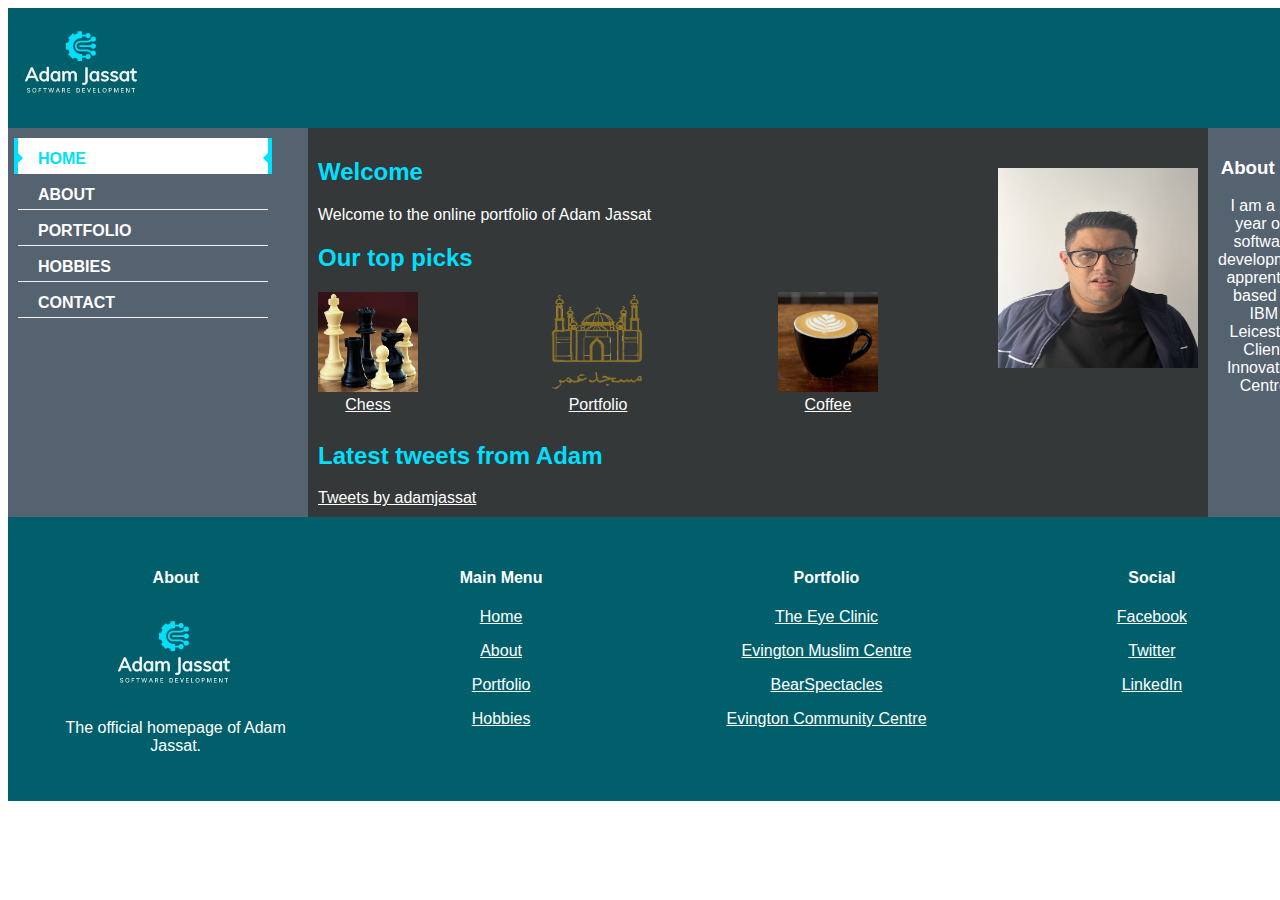
<file: index.html>
<!DOCTYPE html>
<html>

<head>
    <link rel="stylesheet" href="style.css">
</head>

<body>

    <!--<h2>CSS Template using Grid</h2>
<p>In this example, we have created a header, three unequal columns and a footer. On smaller screens, the columns will stack on top of each other.</p>
<p>Resize the browser window to see the responsive effect.</p>
<p><strong>Note:</strong> The Grid Layout Module is not supported in Internet Explorer or Edge 15 eand earlier versions.</p>
-->
    <div class="grid-container">
        <div class="header">
            
           
            <div class="logo">
                
                <img src="logo2.png" alt="Logo" />
                
                
            </div>
           
        </div>

        <div class="left" style="background-color:#556270;">
            <nav>
                <ul class="mcd-menu">
                    <li>
                        <a href="index.html" class="active">
                            <i class="fa fa-home"></i>
                            <strong>Home</strong>

                        </a>
                    </li>
                    <li>
                        <a href="about.html">
                            <i class="fa fa-edit"></i>
                            <strong>About</strong>

                        </a>
                    </li>
                    <li>
                        <a href="portfolio.html">
                            <i class="fa fa-gift"></i>
                            <strong>Portfolio</strong>

                        </a>
                    </li>
                    <li>
                        <a href="hobbies.html">
                            <i class="fa fa-globe"></i>
                            <strong>Hobbies</strong>

                        </a>
                    </li>
                    <li>
                        <a href="contact.html">
                            <i class="fa fa-comments-o"></i>
                            <strong>Contact</strong>

                        </a>

                    </li>

                    <!--<li>
				<a href="">
					<i class="fa fa-envelope-o"></i>
					<strong>Contacts</strong>
					<small>drop a line</small>
				</a>
			</li>-->
                    <!--<li class="float">
				<a class="search">
					<input type="text" value="search ...">
					<button><i class="fa fa-search"></i></button>
				</a>
				<a href="" class="search-mobile">
					<i class="fa fa-search"></i>
				</a>
			</li>-->
                </ul>
            </nav>
        </div>
        <div class="middle" style="background-color:#343838;">
            <img class="profilephoto" src="me_adam.jpg" alt="Image of Adam Jassat" />
            <h2>Welcome</h2>
            <p>Welcome to the online portfolio of Adam Jassat</p>
            <h2>Our top picks</h2>
            <div class="subgrid">
            <div class="grid-items"><a href="hobbies.html"><img src="chess.jpeg" alt="chess" height="100px" width="100px" />Chess</a></div>
            <div class="grid-items"><a href="portfolio.html"><img src="portfolio.png" alt="portfolio" height="100px" width="100px" />Portfolio</a></div>
            <div class="grid-items"><a href="hobbies.html"><img src="coffee.jpeg" alt="coffee" height="100px" width="100px" />Coffee</a></div>
            </div>
            <h2>Latest tweets from Adam</h2>
            <a class="twitter-timeline" data-width="400" data-height="800" href="https://twitter.com/adamjassat?ref_src=twsrc%5Etfw">Tweets by adamjassat</a> <script async src="https://platform.twitter.com/widgets.js" charset="utf-8"></script>
                   


        </div>
        <div class="right" style="background-color:#556270;">
        <h3 style="color:#fff;">About me</h3>
        <p>I am a 29 year old software development apprentice based at IBM Leicester, Client Innovation Centre</p>
</div>
        <div class="footer">
            <div class="footer-grid">

                <section class="footer-1-desc">
                    <h4>About</h4>
                    <img src="logo2.png" />
                      <p>The official homepage of Adam Jassat.</p>
                  </section>
                
                <section class="footer-1">
                  <h4>Main Menu</h4>
                    <p><a href="index.html">Home</a></p>
                    <p><a href="about.html">About</a></p>
                    <p><a href="portfolio.html">Portfolio</a></p>
                    <p><a href="hobbies.html">Hobbies</a></p>
                </section>
        
               <!--<section class="footer-2">
                  <h4>Hobbies</h4>
                  <p><a href="chess.html">Chess</a></p>
                  <p><a href="f1.html">Formula One</a></p>
                  <p><a href="coffee.html">Coffee</a></p>
                  <p><a href="finedining.html">Fine Dining</a></p>
                </section>-->
        
               <section class="footer-3">
                 <h4>Portfolio</h4>
                 <p><a href="http://www.theeyeclinicofnorthampton.co.uk" target="_blank">The Eye Clinic</a></p>
                 <p><a href="http://www.masjid-umar.org" target="_blank">Evington Muslim Centre</a></p>
                 <p><a href="http://www.bearspectacles.co.uk" target="_blank">BearSpectacles</a></p>
                 <p><a href="http://www.evingtoncommunitycentre.co.uk" target="_blank">Evington Community Centre</a></p>
               </section>
        
               <section class="footer-4">
                <h4>Social</h4>
                   <p><a href="https://www.facebook.com/adam.jassat.9" target="_blank">Facebook</a></p>
                   <p><a href="https://twitter.com/adamjassat" target="_blank">Twitter</a></p>
                   <p><a href="https://www.linkedin.com/in/adam-jassat-224b52113/" target="_blank">LinkedIn</a></p>
                </section>
           </div>
        </div>
    </div>

</body>

</html>
</file>
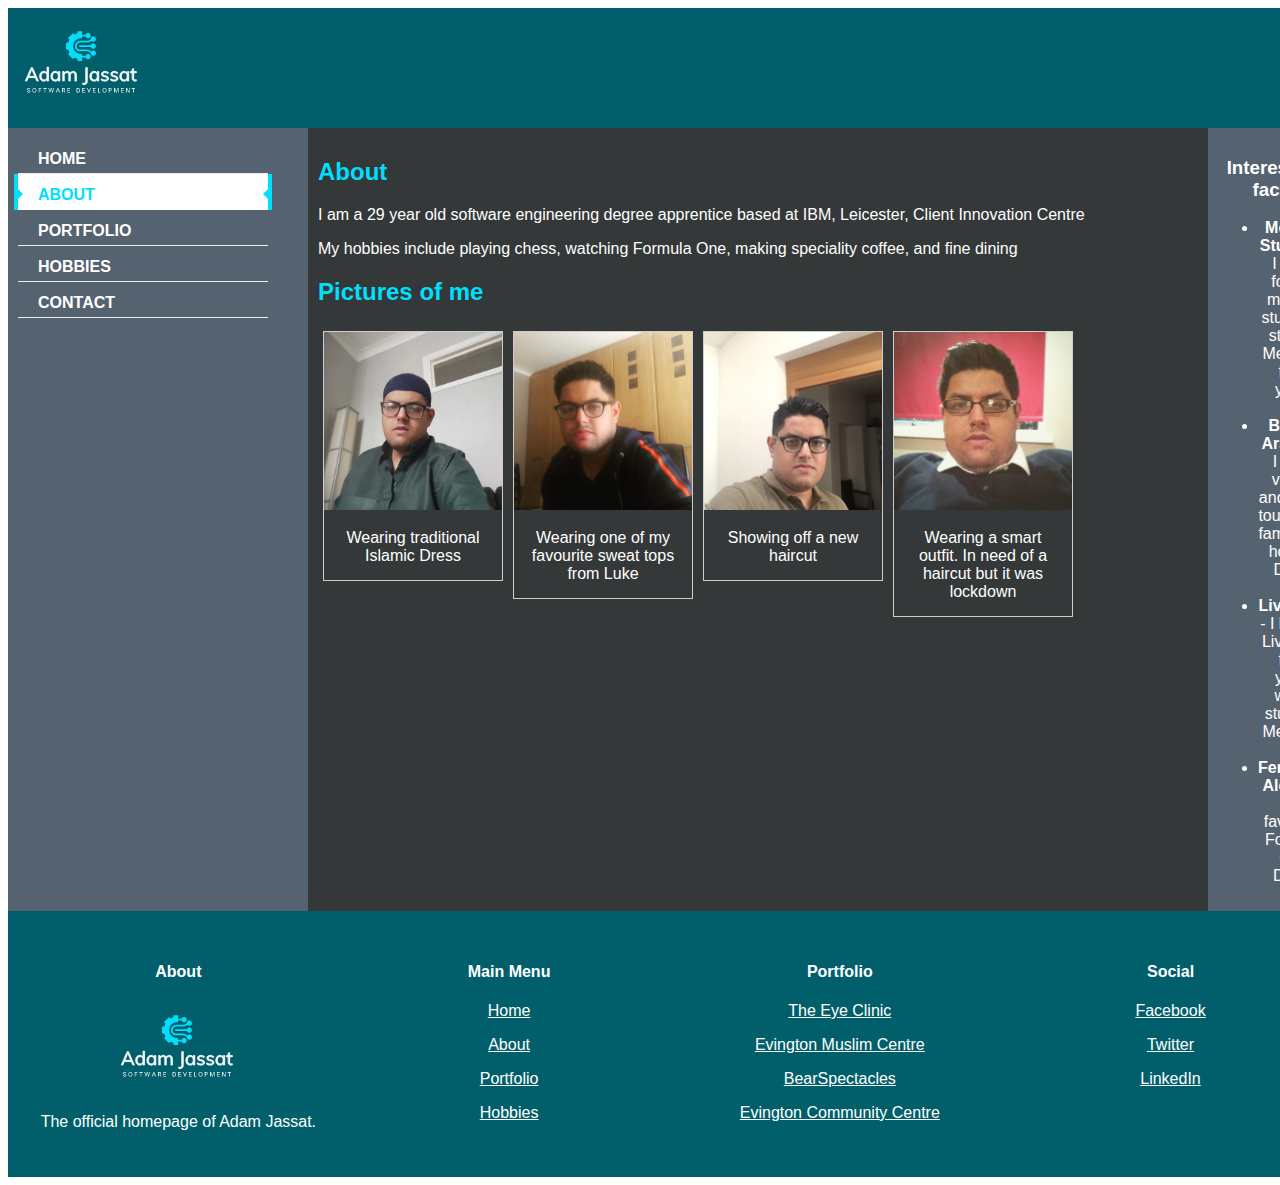
<file: about.html>
<!DOCTYPE html>
<html>

<head>
    <link rel="stylesheet" href="style.css">
</head>

<body>

    <!--<h2>CSS Template using Grid</h2>
<p>In this example, we have created a header, three unequal columns and a footer. On smaller screens, the columns will stack on top of each other.</p>
<p>Resize the browser window to see the responsive effect.</p>
<p><strong>Note:</strong> The Grid Layout Module is not supported in Internet Explorer or Edge 15 eand earlier versions.</p>
-->
    <div class="grid-container">
        <div class="header">

            <div class="logo">
                <img src="logo2.png" alt="Logo" />
            </div>
        </div>

        <div class="left" style="background-color:#556270;">
            <nav>
                <ul class="mcd-menu">
                    <li>
                        <a href="index.html" >
                            <i class="fa fa-home"></i>
                            <strong>Home</strong>

                        </a>
                    </li>
                    <li>
                        <a href="about.html" class="active">
                            <i class="fa fa-edit"></i>
                            <strong>About</strong>

                        </a>
                    </li>
                    <li>
                        <a href="portfolio.html">
                            <i class="fa fa-gift"></i>
                            <strong>Portfolio</strong>

                        </a>
                    </li>
                    <li>
                        <a href="hobbies.html">
                            <i class="fa fa-globe"></i>
                            <strong>Hobbies</strong>

                        </a>
                    </li>
                    <li>
                        <a href="contact.html">
                            <i class="fa fa-comments-o"></i>
                            <strong>Contact</strong>

                        </a>

                    </li>

                    <!--<li>
				<a href="">
					<i class="fa fa-envelope-o"></i>
					<strong>Contacts</strong>
					<small>drop a line</small>
				</a>
			</li>-->
                    <!--<li class="float">
				<a class="search">
					<input type="text" value="search ...">
					<button><i class="fa fa-search"></i></button>
				</a>
				<a href="" class="search-mobile">
					<i class="fa fa-search"></i>
				</a>
			</li>-->
                </ul>
            </nav>
        </div>
        <div class="middle" style="background-color:#343838;">
            
            <h2>About</h2>
            <p>I am a 29 year old software engineering degree apprentice based at IBM, Leicester, Client Innovation Centre</p>
            <p>My hobbies include playing chess, watching Formula One, making speciality coffee, and fine dining</p>
            
            <h2>Pictures of me</h2>
            <div class="gallery">
                <a target="_blank" href="img_5terre.jpg">
                  <img src="me1.jpeg" alt="Cinque Terre" width="600" height="400">
                </a>
                <div class="desc">Wearing traditional Islamic Dress</div>
              </div>
              
              <div class="gallery">
                <a target="_blank" href="img_forest.jpg">
                  <img src="me2.jpeg" alt="Forest" width="600" height="400">
                </a>
                <div class="desc">Wearing one of my favourite sweat tops from Luke</div>
              </div>
              
              <div class="gallery">
                <a target="_blank" href="img_lights.jpg">
                  <img src="me3.jpeg" alt="Northern Lights" width="600" height="400">
                </a>
                <div class="desc">Showing off a new haircut</div>
              </div>
              
              <div class="gallery">
                <a target="_blank" href="img_mountains.jpg">
                  <img src="me4.jpeg" alt="Mountains" width="600" height="400">
                </a>
                <div class="desc">Wearing a smart outfit. In need of a haircut but it was lockdown</div>
              </div>


        </div>
        <div class="right" style="background-color:#556270;">
        <h3>Interesting facts</h3>
        <ul>
            <li><b>Medical Student</b> - I am a former medical student. I studied Medicine for 2 years</li><br />
            <li><b>Burj Al Arab 7*</b> - I have visited and had a tour of the famous 7* hotel in Dubai</li><br />
            <li><b>Liverpool</b> - I lived in Liverpool for 2 years whilst studying Medicine</li><br />
            <li><b>Fernando Alonso</b> - My favourite Formula One Driver</li>
        </ul>
        
</div>
<div class="footer">
    <div class="footer-grid">

        <section class="footer-1-desc">
            <h4>About</h4>
            <img src="logo2.png" />
              <p>The official homepage of Adam Jassat.</p>
          </section>
        
        <section class="footer-1">
          <h4>Main Menu</h4>
            <p><a href="index.html">Home</a></p>
            <p><a href="about.html">About</a></p>
            <p><a href="portfolio.html">Portfolio</a></p>
            <p><a href="hobbies.html">Hobbies</a></p>
        </section>

       <!--<section class="footer-2">
          <h4>Hobbies</h4>
          <p><a href="chess.html">Chess</a></p>
          <p><a href="f1.html">Formula One</a></p>
          <p><a href="coffee.html">Coffee</a></p>
          <p><a href="finedining.html">Fine Dining</a></p>
        </section>-->

       <section class="footer-3">
         <h4>Portfolio</h4>
         <p><a href="http://www.theeyeclinicofnorthampton.co.uk" target="_blank">The Eye Clinic</a></p>
         <p><a href="http://www.masjid-umar.org" target="_blank">Evington Muslim Centre</a></p>
         <p><a href="http://www.bearspectacles.co.uk" target="_blank">BearSpectacles</a></p>
         <p><a href="http://www.evingtoncommunitycentre.co.uk" target="_blank">Evington Community Centre</a></p>
       </section>

       <section class="footer-4">
        <h4>Social</h4>
        <p><a href="https://www.facebook.com/adam.jassat.9" target="_blank">Facebook</a></p>
        <p><a href="https://twitter.com/adamjassat" target="_blank">Twitter</a></p>
        <p><a href="https://www.linkedin.com/in/adam-jassat-224b52113/" target="_blank">LinkedIn</a></p>
        </section>
   </div>
</div>
    </div>

</body>

</html>
</file>
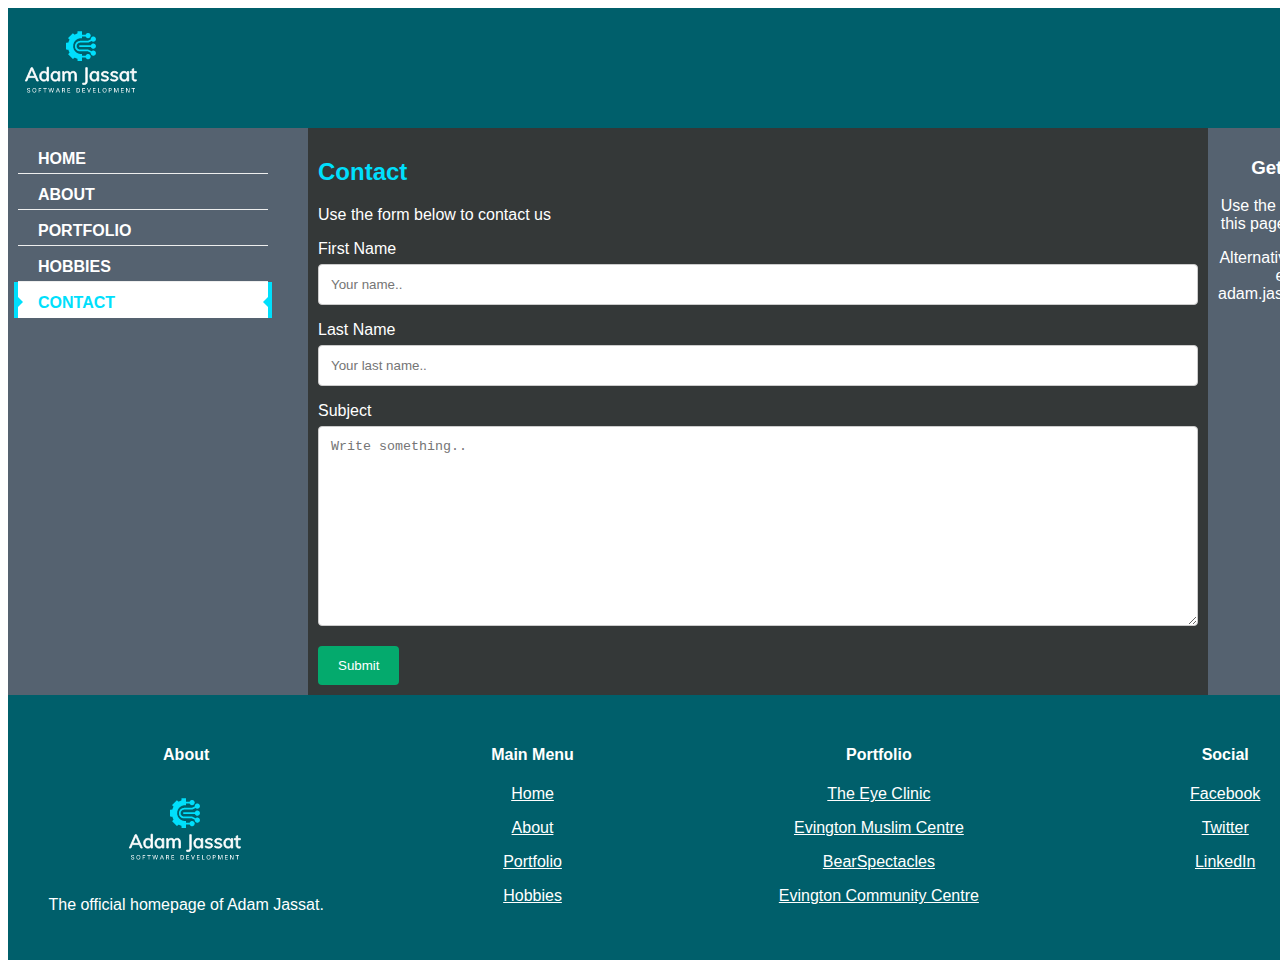
<file: contact.html>
<!DOCTYPE html>
<html>

<head>
    <link rel="stylesheet" href="style.css">
</head>

<body>

    <!--<h2>CSS Template using Grid</h2>
<p>In this example, we have created a header, three unequal columns and a footer. On smaller screens, the columns will stack on top of each other.</p>
<p>Resize the browser window to see the responsive effect.</p>
<p><strong>Note:</strong> The Grid Layout Module is not supported in Internet Explorer or Edge 15 eand earlier versions.</p>
-->
    <div class="grid-container">
        <div class="header">

            <div class="logo">
                <img src="logo2.png" alt="Logo" />
            </div>
        </div>

        <div class="left" style="background-color:#556270;">
            <nav>
                <ul class="mcd-menu">
                    <li>
                        <a href="index.html" >
                            <i class="fa fa-home"></i>
                            <strong>Home</strong>

                        </a>
                    </li>
                    <li>
                        <a href="about.html" >
                            <i class="fa fa-edit"></i>
                            <strong>About</strong>

                        </a>
                    </li>
                    <li>
                        <a href="portfolio.html" >
                            <i class="fa fa-gift"></i>
                            <strong>Portfolio</strong>

                        </a>
                    </li>
                    <li>
                        <a href="hobbies.html" >
                            <i class="fa fa-globe"></i>
                            <strong>Hobbies</strong>

                        </a>
                    </li>
                    <li>
                        <a href="contact.html" class="active">
                            <i class="fa fa-comments-o"></i>
                            <strong>Contact</strong>

                        </a>

                    </li>

                    <!--<li>
				<a href="">
					<i class="fa fa-envelope-o"></i>
					<strong>Contacts</strong>
					<small>drop a line</small>
				</a>
			</li>-->
                    <!--<li class="float">
				<a class="search">
					<input type="text" value="search ...">
					<button><i class="fa fa-search"></i></button>
				</a>
				<a href="" class="search-mobile">
					<i class="fa fa-search"></i>
				</a>
			</li>-->
                </ul>
            </nav>
        </div>
        <div class="middle" style="background-color:#343838;">
            <h2>Contact</h2>
            <p>Use the form below to contact us</p>
            <form action="action_page.php">

                <label for="fname" style="color: #fff;">First Name</label>
                <input type="text" id="fname" name="firstname" placeholder="Your name..">
            
                <label for="lname" style="color: #fff;">Last Name</label>
                <input type="text" id="lname" name="lastname" placeholder="Your last name..">
            
            
                <label for="subject" style="color: #fff;">Subject</label>
                <textarea id="subject" name="subject" placeholder="Write something.." style="height:200px"></textarea>
            
                <input type="submit" value="Submit">
            
              </form>
            
           
              
        </div>
       
        <div class="right" style="background-color:#556270;">
        <h3>Get in touch</h3>
        <p>Use the contact form on this page to get in touch</p>
        <p>Alternatively drop me an email on adam.jassat@gmail.com</p>
      </div>
        <div class="footer">
    <div class="footer-grid">

        <section class="footer-1-desc">
            <h4>About</h4>
            <img src="logo2.png" />
              <p>The official homepage of Adam Jassat.</p>
          </section>
        
        <section class="footer-1">
          <h4>Main Menu</h4>
            <p><a href="index.html">Home</a></p>
            <p><a href="about.html">About</a></p>
            <p><a href="portfolio.html">Portfolio</a></p>
            <p><a href="hobbies.html">Hobbies</a></p>
        </section>

       <!--<section class="footer-2">
          <h4>Hobbies</h4>
          <p><a href="chess.html">Chess</a></p>
          <p><a href="f1.html">Formula One</a></p>
          <p><a href="coffee.html">Coffee</a></p>
          <p><a href="finedining.html">Fine Dining</a></p>
        </section>-->

       <section class="footer-3">
         <h4>Portfolio</h4>
         <p><a href="http://www.theeyeclinicofnorthampton.co.uk" target="_blank">The Eye Clinic</a></p>
         <p><a href="http://www.masjid-umar.org" target="_blank">Evington Muslim Centre</a></p>
         <p><a href="http://www.bearspectacles.co.uk" target="_blank">BearSpectacles</a></p>
         <p><a href="http://www.evingtoncommunitycentre.co.uk" target="_blank">Evington Community Centre</a></p>
       </section>

       <section class="footer-4">
        <h4>Social</h4>
        <p><a href="https://www.facebook.com/adam.jassat.9" target="_blank">Facebook</a></p>
        <p><a href="https://twitter.com/adamjassat" target="_blank">Twitter</a></p>
        <p><a href="https://www.linkedin.com/in/adam-jassat-224b52113/" target="_blank">LinkedIn</a></p>
        </section>
   </div>
</div>
    </div>

</body>

</html>
</file>
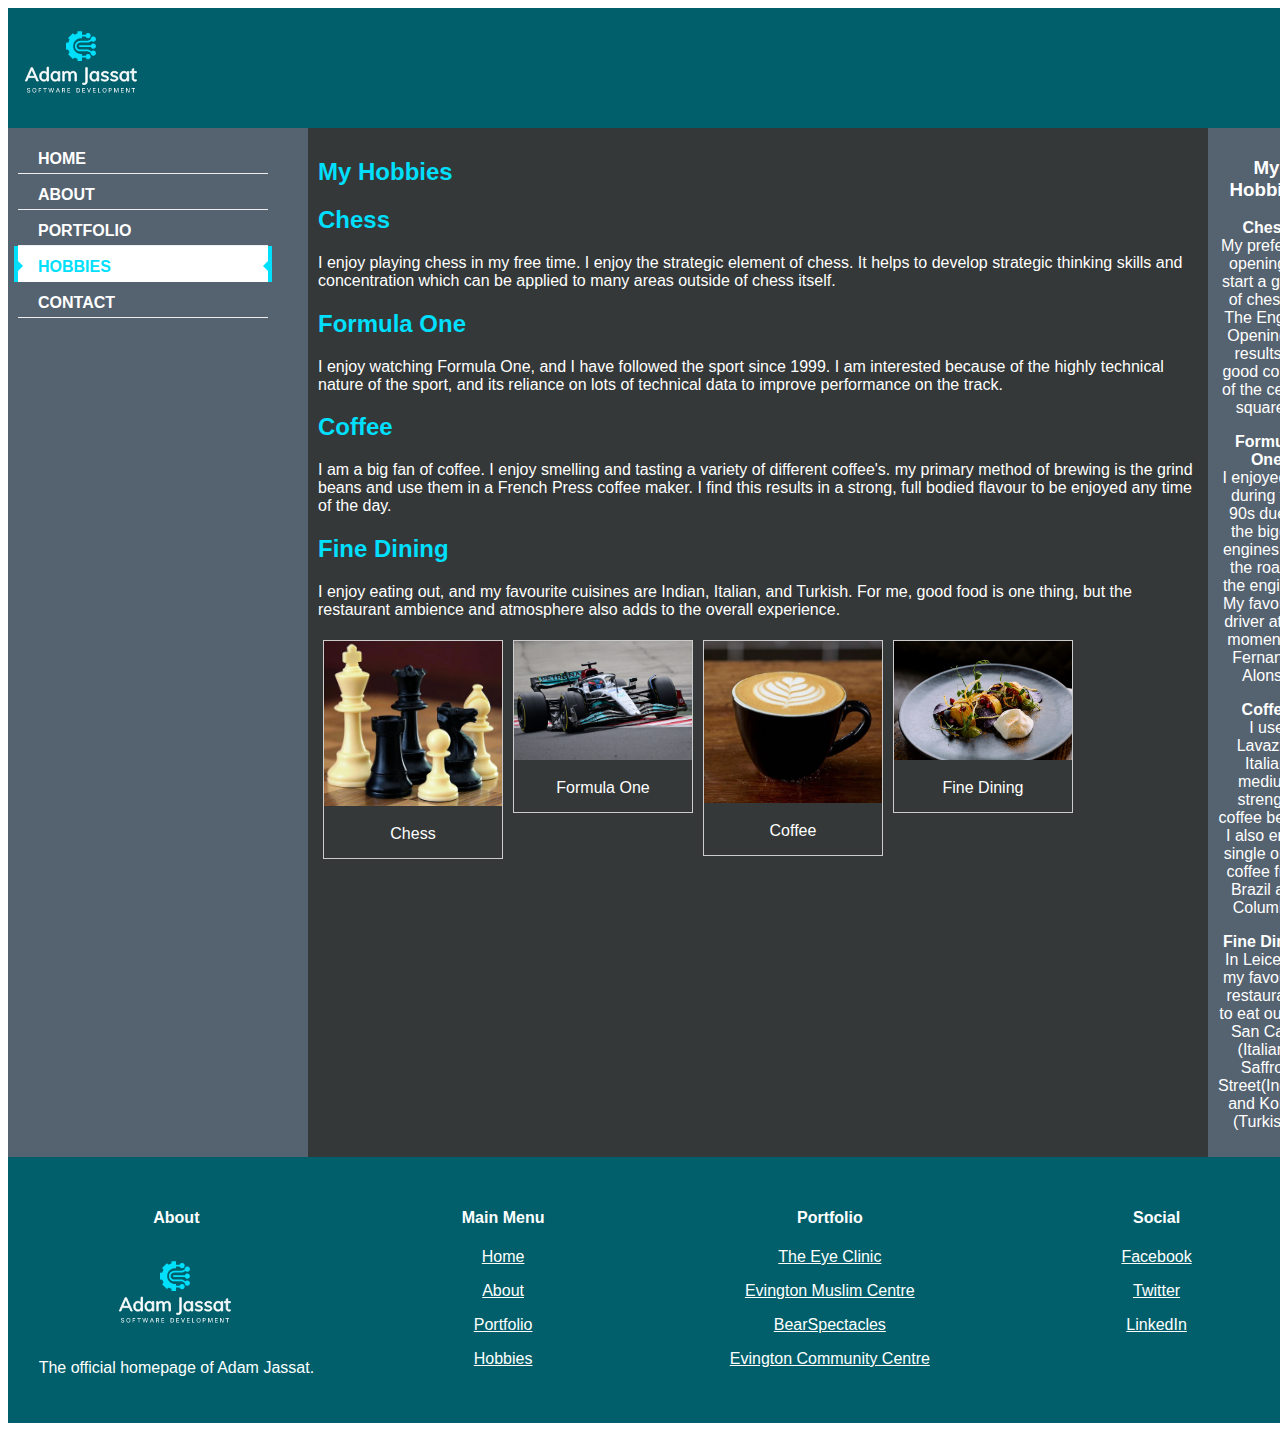
<file: hobbies.html>
<!DOCTYPE html>
<html>

<head>
    <link rel="stylesheet" href="style.css">
</head>

<body>

    <!--<h2>CSS Template using Grid</h2>
<p>In this example, we have created a header, three unequal columns and a footer. On smaller screens, the columns will stack on top of each other.</p>
<p>Resize the browser window to see the responsive effect.</p>
<p><strong>Note:</strong> The Grid Layout Module is not supported in Internet Explorer or Edge 15 eand earlier versions.</p>
-->
    <div class="grid-container">
        <div class="header">

            <div class="logo">
                <img src="logo2.png" alt="Logo" />
            </div>
        </div>

        <div class="left" style="background-color:#556270;">
            <nav>
                <ul class="mcd-menu">
                    <li>
                        <a href="index.html" >
                            <i class="fa fa-home"></i>
                            <strong>Home</strong>

                        </a>
                    </li>
                    <li>
                        <a href="about.html" >
                            <i class="fa fa-edit"></i>
                            <strong>About</strong>

                        </a>
                    </li>
                    <li>
                        <a href="portfolio.html" >
                            <i class="fa fa-gift"></i>
                            <strong>Portfolio</strong>

                        </a>
                    </li>
                    <li>
                        <a href="hobbies.html" class="active">
                            <i class="fa fa-globe"></i>
                            <strong>Hobbies</strong>

                        </a>
                    </li>
                    <li>
                        <a href="contact.html">
                            <i class="fa fa-comments-o"></i>
                            <strong>Contact</strong>

                        </a>

                    </li>

                    <!--<li>
				<a href="">
					<i class="fa fa-envelope-o"></i>
					<strong>Contacts</strong>
					<small>drop a line</small>
				</a>
			</li>-->
                    <!--<li class="float">
				<a class="search">
					<input type="text" value="search ...">
					<button><i class="fa fa-search"></i></button>
				</a>
				<a href="" class="search-mobile">
					<i class="fa fa-search"></i>
				</a>
			</li>-->
                </ul>
            </nav>
        </div>
        <div class="middle" style="background-color:#343838;">
            <h2>My Hobbies</h2>
            <h2>Chess</h2>
            <p>I enjoy playing chess in my free time. I enjoy the strategic element of chess. It helps to develop strategic thinking skills and concentration which can be applied to many areas outside of chess itself.</p>
           <h2>Formula One</h2>
           <p>I enjoy watching Formula One, and I have followed the sport since 1999. I am interested because of the highly technical nature of the sport, and its reliance on lots of technical data to improve performance on the track. </p>
            <h2>Coffee</h2>
            <p>I am a big fan of coffee. I enjoy smelling and tasting a variety of different coffee's. my primary method of brewing is the grind beans and use them in a French Press coffee maker. I find this results in a strong, full bodied flavour to be enjoyed any time of the day.</p>
           <h2>Fine Dining</h2>
           <p>I enjoy eating out, and my favourite cuisines are Indian, Italian, and Turkish. For me, good food is one thing, but the restaurant ambience and atmosphere also adds to the overall experience.</p>
            <div class="gallery">
                
                  <img src="chess.jpeg" alt="Chess" width="600" height="400">
                
                <div class="desc">Chess</div>
              </div>
              
              <div class="gallery">
                
                  <img src="f1.jpeg" alt="Formula One" width="600" height="500">
                
                <div class="desc">Formula One</div>
              </div>
              
              <div class="gallery">
                
                  <img src="coffee.jpeg" alt="Coffee" width="600" height="400">
                
                <div class="desc">Coffee</div>
              </div>
              
              <div class="gallery">
                
                  <img src="finedining.jpeg" alt="Fine Dining" width="600" height="400">
                
                <div class="desc">Fine Dining</div>
                
              </div><br />
              
              
        </div>
       
        <div class="right" style="background-color:#556270;">
        <h3>My Hobbies</h3>
        <p><b>Chess</b><br />My preferred opening to start a game of chess is The English Opening. It results in good control of the centre squares.</p>
        <p><b>Formula One</b><br />I enjoyed F1 during the 90s due to the bigger engines and the roar of the engines. My favourite driver at the moment, is Fernando Alonso</p>
        <p><b>Coffee</b><br />I use Lavazza Italian medium strength coffee beans. I also enjoy single origin coffee from Brazil and Columbia </p>      
        <p><b>Fine Dining</b><br />In Leicester my favourite restaurants to eat out are San Carlo (Italian), Saffron Street(Indian) and Konak (Turkish).</p>
      </div>
        <div class="footer">
    <div class="footer-grid">

        <section class="footer-1-desc">
            <h4>About</h4>
            <img src="logo2.png" />
              <p>The official homepage of Adam Jassat.</p>
          </section>
        
        <section class="footer-1">
          <h4>Main Menu</h4>
            <p><a href="index.html">Home</a></p>
            <p><a href="about.html">About</a></p>
            <p><a href="portfolio.html">Portfolio</a></p>
            <p><a href="hobbies.html">Hobbies</a></p>
        </section>

       <!--<section class="footer-2">
          <h4>Hobbies</h4>
          <p><a href="chess.html">Chess</a></p>
          <p><a href="f1.html">Formula One</a></p>
          <p><a href="coffee.html">Coffee</a></p>
          <p><a href="finedining.html">Fine Dining</a></p>
        </section>-->

       <section class="footer-3">
         <h4>Portfolio</h4>
         <p><a href="http://www.theeyeclinicofnorthampton.co.uk" target="_blank">The Eye Clinic</a></p>
         <p><a href="http://www.masjid-umar.org" target="_blank">Evington Muslim Centre</a></p>
         <p><a href="http://www.bearspectacles.co.uk" target="_blank">BearSpectacles</a></p>
         <p><a href="http://www.evingtoncommunitycentre.co.uk" target="_blank">Evington Community Centre</a></p>
       </section>

       <section class="footer-4">
        <h4>Social</h4>
        <p><a href="https://www.facebook.com/adam.jassat.9" target="_blank">Facebook</a></p>
        <p><a href="https://twitter.com/adamjassat" target="_blank">Twitter</a></p>
        <p><a href="https://www.linkedin.com/in/adam-jassat-224b52113/" target="_blank">LinkedIn</a></p>
        </section>
   </div>
</div>
    </div>

</body>

</html>
</file>
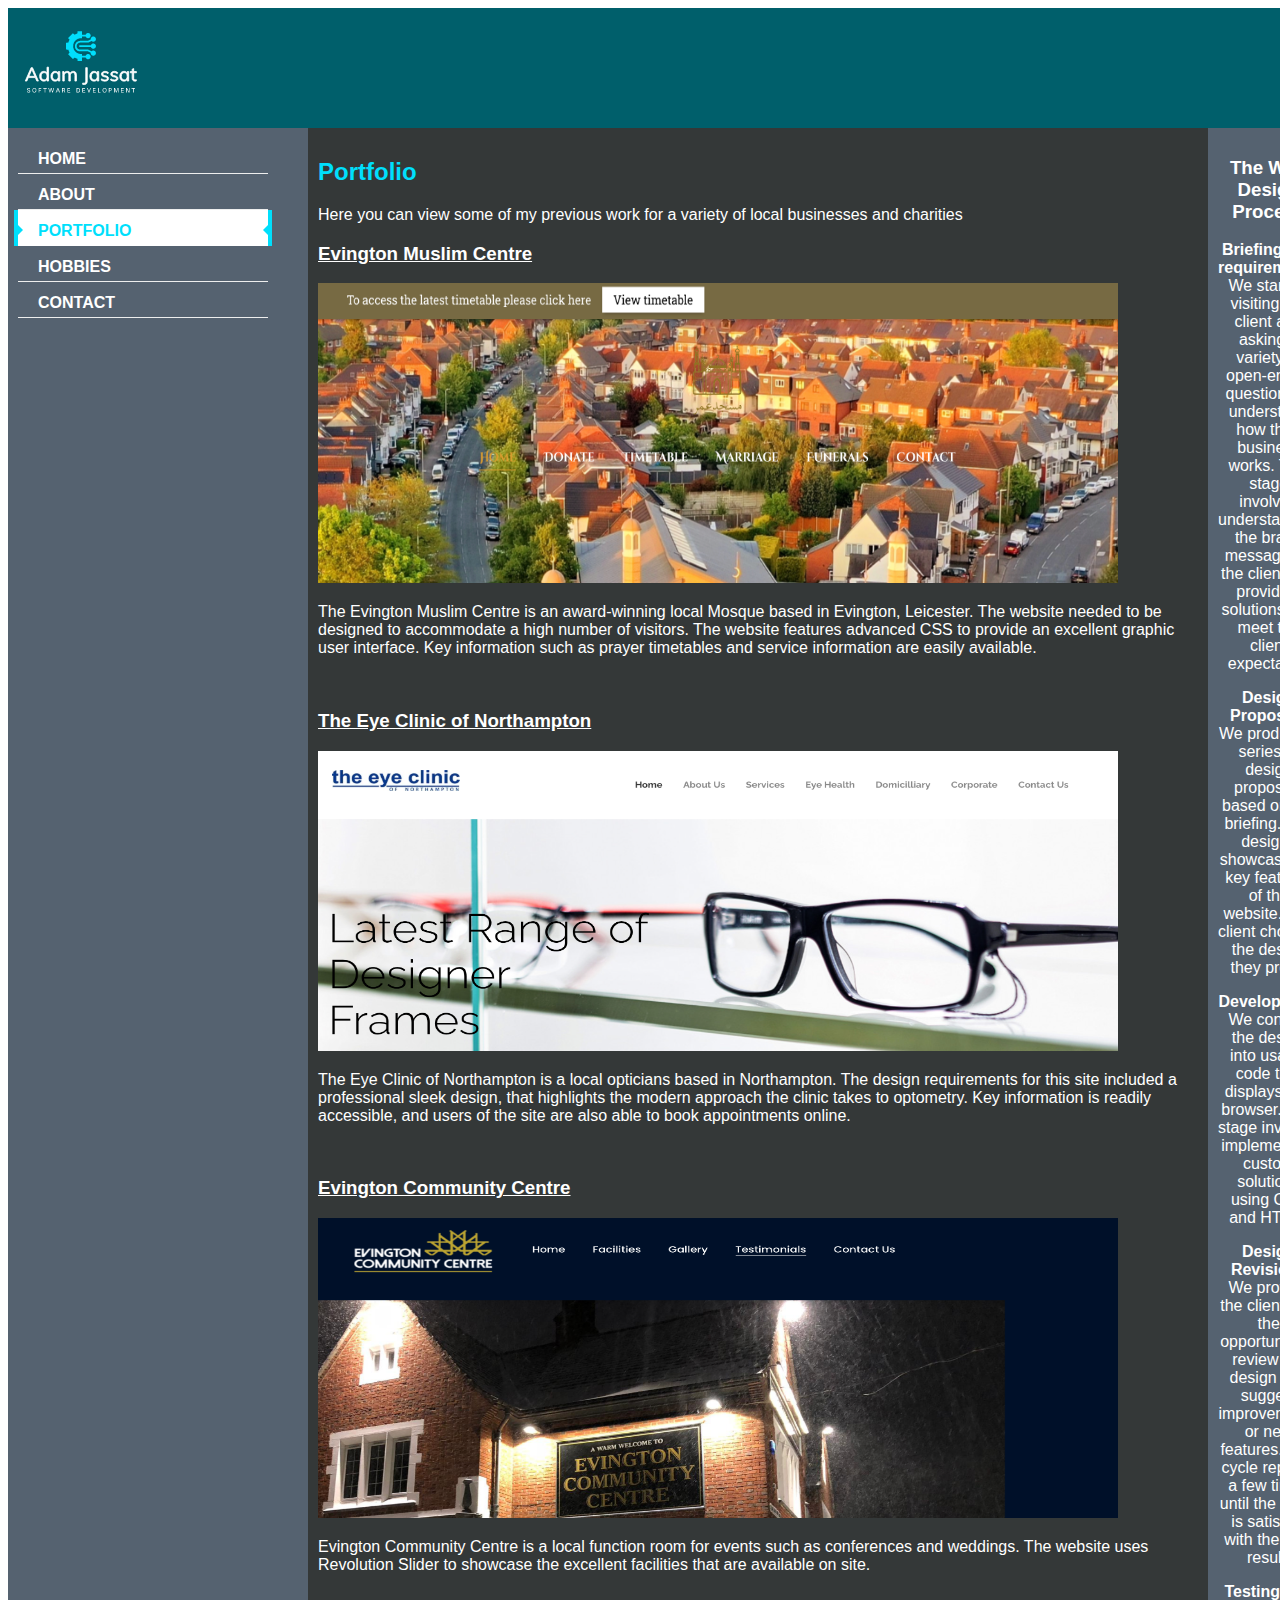
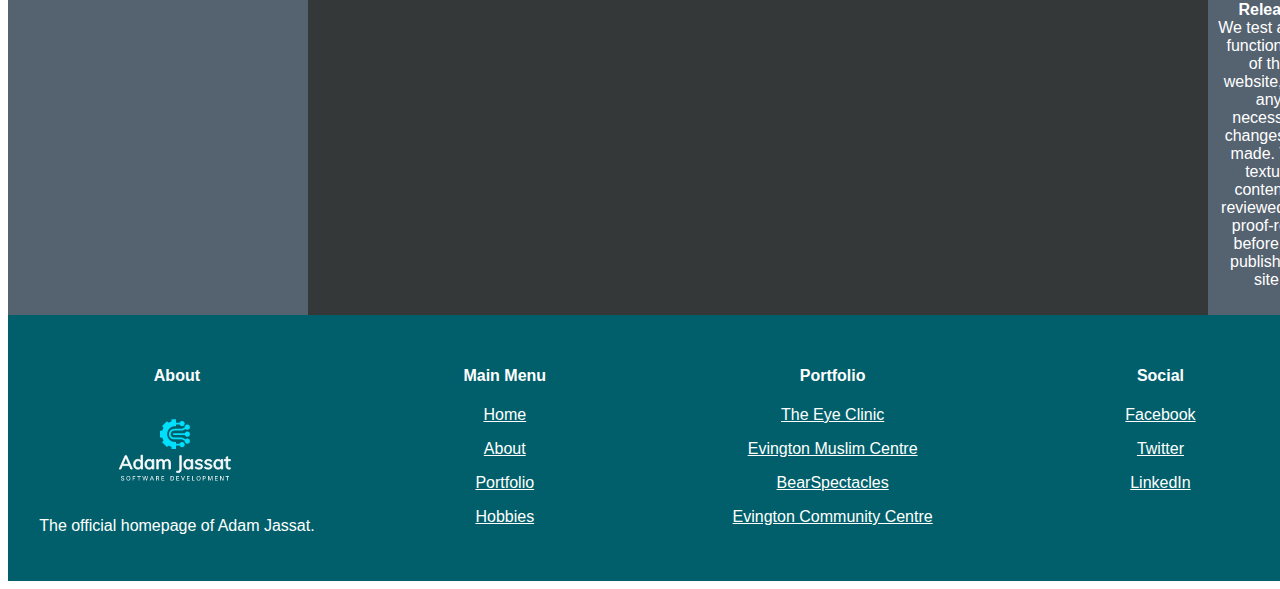
<file: portfolio.html>
<!DOCTYPE html>
<html>

<head>
    <link rel="stylesheet" href="style.css">
</head>

<body>

    <!--<h2>CSS Template using Grid</h2>
<p>In this example, we have created a header, three unequal columns and a footer. On smaller screens, the columns will stack on top of each other.</p>
<p>Resize the browser window to see the responsive effect.</p>
<p><strong>Note:</strong> The Grid Layout Module is not supported in Internet Explorer or Edge 15 eand earlier versions.</p>
-->
    <div class="grid-container">
        <div class="header">

            <div class="logo">
                <img src="logo2.png" alt="Logo" />
            </div>
        </div>

        <div class="left" style="background-color:#556270;">
            <nav>
                <ul class="mcd-menu">
                    <li>
                        <a href="index.html" >
                            <i class="fa fa-home"></i>
                            <strong>Home</strong>

                        </a>
                    </li>
                    <li>
                        <a href="about.html" >
                            <i class="fa fa-edit"></i>
                            <strong>About</strong>

                        </a>
                    </li>
                    <li>
                        <a href="portfolio.html" class="active">
                            <i class="fa fa-gift"></i>
                            <strong>Portfolio</strong>

                        </a>
                    </li>
                    <li>
                        <a href="hobbies.html">
                            <i class="fa fa-globe"></i>
                            <strong>Hobbies</strong>

                        </a>
                    </li>
                    <li>
                        <a href="contact.html">
                            <i class="fa fa-comments-o"></i>
                            <strong>Contact</strong>

                        </a>

                    </li>

                    <!--<li>
				<a href="">
					<i class="fa fa-envelope-o"></i>
					<strong>Contacts</strong>
					<small>drop a line</small>
				</a>
			</li>-->
                    <!--<li class="float">
				<a class="search">
					<input type="text" value="search ...">
					<button><i class="fa fa-search"></i></button>
				</a>
				<a href="" class="search-mobile">
					<i class="fa fa-search"></i>
				</a>
			</li>-->
                </ul>
            </nav>
        </div>
        <div class="middle" style="background-color:#343838;">
            
            <h2>Portfolio</h2>
            <p>Here you can view some of my previous work for a variety of local businesses and charities</p>
            
            <a href="http://www.masjid-umar.org" target="_blank"><h3>Evington Muslim Centre</h3></a>
            <a href="http://www.masjid-umar.org" target="_blank"><img src="masjidumar.png" alt="Masjid Umar" height="300px" width="800px" /></a>
            <p>The Evington Muslim Centre is an award-winning local Mosque based in Evington, Leicester. The website needed to be designed to accommodate a high number of visitors. The website features advanced CSS to provide an excellent graphic user interface. Key information such as prayer timetables and service information are easily available. </p>
            <br />
            <a href="http://www.theeyeclinicofnorthampton.co.uk" target="_blank"><h3>The Eye Clinic of Northampton</h3></a>
            <a href="http://www.theeyeclinicofnorthampton.co.uk" target="_blank"><img src="eyeclinic.png" alt="eyeclinic" height="300px" width="800px" /></a>
            <p>The Eye Clinic of Northampton is a local opticians based in Northampton. The design requirements for this site included a professional sleek design, that highlights the modern approach the clinic takes to optometry. Key information is readily accessible, and users of the site are also able to book appointments online. </p>
            <br />
            <a href="http://www.evingtoncommunitycentre.co.uk" target="_blank"><h3>Evington Community Centre</h3></a>
            <a href="http://www.evingtoncommunitycentre.co.uk" target="_blank"><img src="community.png" alt="eyeclinic" height="300px" width="800px" /></a>
            <p>Evington Community Centre is a local function room for events such as conferences and weddings. The website uses Revolution Slider to showcase the excellent facilities that are available on site. </p>
        </div>
        <div class="right" style="background-color:#556270;">
        <h3>The Web Design Process</h3>
        <p><b>Briefing and requirements</b><br />We start by visiting our client and asking a variety of open-ended questions to understand how their business works. This stage involved understanding the brand message for the client and providing solutions that meet the client expectation</p>
        <p><b>Design Proposals</b><br />We produce a series of design proposals based on our briefing. The designs showcase the key features of the website. The client chooses the design they prefer</p>
        <p><b>Development</b><br />We convert the design into usable code that displays in a browser. This stage involves implementing custom solutions using CSS and HTML.</p>      
        <p><b>Design Revisions</b><br />We provide the client with the opportunity to review the design and suggest improvements or new features. This cycle repeats a few times until the client is satisfied with the final result.</p>
        <p><b>Testing and Release</b><br />We test all the functionality of the website, and any necessary changes are made. The textual content is reviewed and proof-read before we publish the site.</p>
      </div>
        <div class="footer">
    <div class="footer-grid">

        <section class="footer-1-desc">
            <h4>About</h4>
            <img src="logo2.png" />
              <p>The official homepage of Adam Jassat.</p>
          </section>
        
        <section class="footer-1">
          <h4>Main Menu</h4>
            <p><a href="index.html">Home</a></p>
            <p><a href="about.html">About</a></p>
            <p><a href="portfolio.html">Portfolio</a></p>
            <p><a href="hobbies.html">Hobbies</a></p>
        </section>

       <!--<section class="footer-2">
          <h4>Hobbies</h4>
          <p><a href="chess.html">Chess</a></p>
          <p><a href="f1.html">Formula One</a></p>
          <p><a href="coffee.html">Coffee</a></p>
          <p><a href="finedining.html">Fine Dining</a></p>
        </section>-->

       <section class="footer-3">
         <h4>Portfolio</h4>
         <p><a href="http://www.theeyeclinicofnorthampton.co.uk" target="_blank">The Eye Clinic</a></p>
         <p><a href="http://www.masjid-umar.org" target="_blank">Evington Muslim Centre</a></p>
         <p><a href="http://www.bearspectacles.co.uk" target="_blank">BearSpectacles</a></p>
         <p><a href="http://www.evingtoncommunitycentre.co.uk" target="_blank">Evington Community Centre</a></p>
       </section>

       <section class="footer-4">
        <h4>Social</h4>
        <p><a href="https://www.facebook.com/adam.jassat.9" target="_blank">Facebook</a></p>
        <p><a href="https://twitter.com/adamjassat" target="_blank">Twitter</a></p>
        <p><a href="https://www.linkedin.com/in/adam-jassat-224b52113/" target="_blank">LinkedIn</a></p>
        </section>
   </div>
</div>
    </div>

</body>

</html>
</file>
<file: style.css>
* {
    box-sizing: border-box;
  }


  
  body {
    font-family: Arial, Helvetica, sans-serif;
  }

  
  
  /* Style the header */
  .header {
    grid-area: header;
    background-color: #005F6B;
    padding: 10px;
    text-align: left;
    font-size: 35px;
  }
  
.logo {
    width: 100px;
    height: 100px;
    
}

h2 {
    color:#00DFFC;
}

h3 {
    color: #fff;
}
p {
    color: #fff;
}

.profilephoto {
    width: 200px;
    height: 200px;
    float: right;
    margin-top: 30px;
}

  /* The grid container */
  .grid-container {
    
    display: grid;
    
    grid-template-areas: 
      'header header header header header header' 
      'left middle middle middle middle right' 
      'footer footer footer footer footer footer';
    /* grid-column-gap: 10px; - if you want gap between the columns */
  } 
  
  .left,
  .middle,
  .right {
    padding: 10px;
    
    background-color: #556270;
  }
  
  /* Style the left column */
  .left {
    grid-area: left;
    width: 300px;
    background-color: #556270;
    height: auto;
  }
  
  /* Style the middle column */
  .middle {
    grid-area: middle;
    width: 900px;
    height: auto;
  }
  
  /* Style the right column */
  .right {
    grid-area: right;
    width: auto;
    text-align: center;
    height: auto;
    color: #fff;
  }

  .subgrid {
    display: grid;
    background-color: #343838;
    gap: 30px 10px ;
    grid-template: repeat(1,1fr) / repeat(3,1fr);
    text-align: center;
  }
  
.grid-items{
    height: 100px;
    width: 100px;
    text-align:center;
    background-color: #343838;
    color: #fff;
    margin-bottom: 30px;
}

.social ul li {
    float:right;
    color: #fff;
    font-size: 16px;
    list-style-type: none;
    display: inline-block;
   width: auto;
   list-style: outside none none;
   margin-top: 80px;
}




div.gallery {
    margin: 5px;
    border: 1px solid #ccc;
    float: left;
    width: 180px;
  }
  
  div.gallery:hover {
    border: 1px solid #777;
  }
  
  div.gallery img {
    width: 100%;
    height: auto;
  }
  
  div.desc {
    padding: 15px;
    text-align: center;
    color: #fff;
  }
  /* Style the footer */
  .footer {
    grid-area: footer;
    background-color: #005F6B;
    padding: 10px;
    text-align: center;
  }
  

  .footer-grid {
    display: grid;
    grid-template-columns: repeat(auto-fit, minmax(200px, 1fr));
    grid-auto-rows: auto;
    grid-gap: 10px;
    margin: 0 auto;
    max-width: 100%;
    padding-left: 0px;
  }
  
  @media (max-width: 1024px) {
    .footer-grid {
      padding-left: 20px;
    }
  }

  a {
    color: #fff;
  }
  
 

  .sidebar {
    color: #fff;
  }
  input[type=text], select, textarea {
    width: 100%; /* Full width */
    padding: 12px; /* Some padding */  
    border: 1px solid #ccc; /* Gray border */
    border-radius: 4px; /* Rounded borders */
    box-sizing: border-box; /* Make sure that padding and width stays in place */
    margin-top: 6px; /* Add a top margin */
    margin-bottom: 16px; /* Bottom margin */
    resize: vertical /* Allow the user to vertically resize the textarea (not horizontally) */
  }
  
  /* Style the submit button with a specific background color etc */
  input[type=submit] {
    background-color: #04AA6D;
    color: white;
    padding: 12px 20px;
    border: none;
    border-radius: 4px;
    cursor: pointer;
  }
  
  /* When moving the mouse over the submit button, add a darker green color */
  input[type=submit]:hover {
    background-color: #45a049;
  }
  
  /* Add a background color and some padding around the form */
  .container {
    border-radius: 5px;
    background-color: #f2f2f2;
    padding: 20px;
  }
  
  /* --------------------------
  ---------- Colour styles ----------- 
  ---------------------------*/
  
  section .footer-1 {
    background-color: #bc27c4;
  }
  
  section .footer-2 {
    background-color: #1e11d6;
  }
  
  section .footer-3 {
    background-color: #44ed0b;
  }
  section .footer-4 {
    background-color: #ef0b35;
  }
  section {
    color: #fff;
    padding:20px;
  }
  
  /* Responsive layout - makes the three columns stack on top of each other instead of next to each other */
  @media (max-width: 600px) {
    .grid-container  {
      grid-template-areas: 
        'header header header header header header' 
        'left left left left left left' 
        'middle middle middle middle middle middle' 
        'right right right right right right' 
        'footer footer footer footer footer footer';
    }
  }

}
.clearfix:before,
.clearfix:after {
    content: " ";
    display: table;
}

.clearfix:after {
    clear: both;
}
.clearfix {
    *zoom: 1;
}

.container {
    position: relative;
    margin: 0px auto;
    padding: 50px 0;
    clear: both;
}
@media only screen and (min-width: 1200px) {
    .container {
        width: 1210px;
    }
}

@media only screen and (min-width: 960px) and (max-width: 1199px) {
    .container {
        width: 1030px;
    }
}

@media only screen and (min-width: 768px) and (max-width: 959px) {
    .container {
        width: 682px;
    }
}

@media only screen and (min-width: 480px) and (max-width: 767px) {
    .container {
        width: 428px;
        margin: 0 auto;
    }
}

@media only screen and (max-width: 479px) {
    .container {
        width: 320px;
        margin: 0 auto;
    }
}


  
.mcd-menu {
  list-style: none;
  padding: 0;
  margin: 0;
  background: #FFF;
  /*height: 100px;*/
  border-radius: 2px;
  -moz-border-radius: 2px;
  -webkit-border-radius: 2px;
  
  /* == */
  width: 250px;
  /* == */
}
.mcd-menu li {
  position: relative;
  background-color: #556270;
  /*float:left;*/
}
.mcd-menu li a {
  display: block;
  text-decoration: none;
  padding: 12px 20px;
  color: #fff;
  /*text-align: center;
  border-right: 1px solid #E7E7E7;*/
  
  /* == */
  text-align: left;
  height: 36px;
  position: relative;
  border-bottom: 1px solid #EEE;
  /* == */
}
.mcd-menu li a i {
  /*display: block;
  font-size: 30px;
  margin-bottom: 10px;*/
  
  /* == */
  float: left;
  font-size: 20px;
  margin: 0 10px 0 0;
  /* == */
  
}
/* == */
.mcd-menu li a p {
  float: left;
  margin: 0 ;
}
/* == */

.mcd-menu li a strong {
  display: block;
  text-transform: uppercase;
}
.mcd-menu li a small {
  display: block;
  font-size: 10px;
}

.mcd-menu li a i, .mcd-menu li a strong, .mcd-menu li a small {
  position: relative;
  
  transition: all 300ms linear;
  -o-transition: all 300ms linear;
  -ms-transition: all 300ms linear;
  -moz-transition: all 300ms linear;
  -webkit-transition: all 300ms linear;
}
.mcd-menu li:hover > a i {
    opacity: 1;
    -webkit-animation: moveFromTop 300ms ease-in-out;
    -moz-animation: moveFromTop 300ms ease-in-out;
    -ms-animation: moveFromTop 300ms ease-in-out;
    -o-animation: moveFromTop 300ms ease-in-out;
    animation: moveFromTop 300ms ease-in-out;
}
.mcd-menu li:hover a strong {
    opacity: 1;
    -webkit-animation: moveFromLeft 300ms ease-in-out;
    -moz-animation: moveFromLeft 300ms ease-in-out;
    -ms-animation: moveFromLeft 300ms ease-in-out;
    -o-animation: moveFromLeft 300ms ease-in-out;
    animation: moveFromLeft 300ms ease-in-out;
}
.mcd-menu li:hover a small {
    opacity: 1;
    -webkit-animation: moveFromRight 300ms ease-in-out;
    -moz-animation: moveFromRight 300ms ease-in-out;
    -ms-animation: moveFromRight 300ms ease-in-out;
    -o-animation: moveFromRight 300ms ease-in-out;
    animation: moveFromRight 300ms ease-in-out;
}

.mcd-menu li:hover > a {
  color: #00DFFC;
}
.mcd-menu li a.active {
  position: relative;
  color: #00DFFC;
  border:0;
  background-color: #fff;;
  /*border-top: 4px solid #e67e22;
  border-bottom: 4px solid #e67e22;
  margin-top: -4px;*/
  /*box-shadow: 0 0 5px #DDD;
  -moz-box-shadow: 0 0 5px #DDD;
  -webkit-box-shadow: 0 0 5px #DDD; */
  
  /* == */
  border-left: 4px solid #00DFFC;
  border-right: 4px solid #00DFFC;
  margin: 0 -4px;
  /* == */
}
.mcd-menu li a.active:before {
  content: "";
  position: absolute;
  /*top: 0;
  left: 45%;
  border-top: 5px solid #e67e22;
  border-left: 5px solid transparent;
  border-right: 5px solid transparent;*/
  
  /* == */
  top: 42%;
  left: 0;
  border-left: 5px solid #00DFFC;
  border-top: 5px solid transparent;
  border-bottom: 5px solid transparent;
  /* == */
}

/* == */
.mcd-menu li a.active:after {
  content: "";
  position: absolute;
  top: 42%;
  right: 0;
  border-right: 5px solid #00DFFC;
  border-top: 5px solid transparent;
  border-bottom: 5px solid transparent;
}
/* == */

@-webkit-keyframes moveFromTop {
    from {
        opacity: 0;
        -webkit-transform: translateY(200%);
        -moz-transform: translateY(200%);
        -ms-transform: translateY(200%);
        -o-transform: translateY(200%);
        transform: translateY(200%);
    }
    to {
        opacity: 1;
        -webkit-transform: translateY(0%);
        -moz-transform: translateY(0%);
        -ms-transform: translateY(0%);
        -o-transform: translateY(0%);
        transform: translateY(0%);
    }
}
@-webkit-keyframes moveFromLeft {
    from {
        opacity: 0;
        -webkit-transform: translateX(200%);
        -moz-transform: translateX(200%);
        -ms-transform: translateX(200%);
        -o-transform: translateX(200%);
        transform: translateX(200%);
    }
    to {
        opacity: 1;
        -webkit-transform: translateX(0%);
        -moz-transform: translateX(0%);
        -ms-transform: translateX(0%);
        -o-transform: translateX(0%);
        transform: translateX(0%);
    }
}
@-webkit-keyframes moveFromRight {
    from {
        opacity: 0;
        -webkit-transform: translateX(-200%);
        -moz-transform: translateX(-200%);
        -ms-transform: translateX(-200%);
        -o-transform: translateX(-200%);
        transform: translateX(-200%);
    }
    to {
        opacity: 1;
        -webkit-transform: translateX(0%);
        -moz-transform: translateX(0%);
        -ms-transform: translateX(0%);
        -o-transform: translateX(0%);
        transform: translateX(0%);
    }
}

.angry-grid {
    display: grid; 
 
    grid-template-rows: 1fr 1fr;
    grid-template-columns: 1fr 1fr 1fr;
    
    gap: 28px;
    height: 100%;
    
 }

 .grid-item{
    color: #fff;
    align: center;
    text-align: center;
    background-color: #e67e22;
    z-index: 10;
 }

 .grid-image {
    width: 100px;
    height: 100px;
    
    align-items: center;
 }

 



.mcd-menu li ul,
.mcd-menu li ul li ul {
  position: absolute;
  height: auto;
  min-width: 200px;
  padding: 0;
  margin: 0;
  background: #FFF;
  /*border-top: 4px solid #e67e22;*/
  opacity: 0;
  visibility: hidden;
  transition: all 300ms linear;
  -o-transition: all 300ms linear;
  -ms-transition: all 300ms linear;
  -moz-transition: all 300ms linear;
  -webkit-transition: all 300ms linear;
  /*top: 130px;*/
  z-index: 1000;
  
  /* == */
  left:280px;
  top: 0px;
  border-left: 4px solid #00DFFC;
  /* == */
}
.mcd-menu li ul:before {
  content: "";
  position: absolute;
  /*top: -8px;
  left: 23%;
  border-bottom: 5px solid #e67e22;
  border-left: 5px solid transparent;
  border-right: 5px solid transparent;*/
  
  /* == */
  top: 25px;
  left: -9px;
  border-right: 5px solid #00DFFC;
  border-bottom: 5px solid transparent;
  border-top: 5px solid transparent;
  /* == */
}
.mcd-menu li:hover > ul,
.mcd-menu li ul li:hover > ul {
  display: block;
  opacity: 1;
  visibility: visible;
  /*top: 100px;*/
  
  /* == */
  left:250px;
  /* == */
}
/*.mcd-menu li ul li {
  float: none;
}*/
.mcd-menu li ul li a {
  padding: 10px;
  text-align: left;
  border: 0;
  border-bottom: 1px solid #EEE;
  
  /* == */
  height: auto;
  /* == */
}
.mcd-menu li ul li a i {
  font-size: 16px;
  display: inline-block;
  margin: 0 10px 0 0;
}
.mcd-menu li ul li ul {
  left: 230px;
  top: 0;
  border: 0;
  border-left: 4px solid #00DFFC;
}  
.mcd-menu li ul li ul:before {
  content: "";
  position: absolute;
  top: 15px;
  /*left: -14px;*/
  /* == */
  left: -9px;
  /* == */
  border-right: 5px solid #00DFFC;
  border-bottom: 5px solid transparent;
  border-top: 5px solid transparent;
}
.mcd-menu li ul li:hover > ul {
  top: 0px;
  left: 200px;
}



/*.mcd-menu li.float {
  float: right;
}*/
.mcd-menu li a.search {
  /*padding: 29px 20px 30px 10px;*/
  padding: 10px 10px 15px 10px;
  clear: both;
}
.mcd-menu li a.search i {
  margin: 0;
  display: inline-block;
  font-size: 18px;
}
.mcd-menu li a.search input {
  border: 1px solid #EEE;
  padding: 10px;
  background: #FFF;
  outline: none;
  color: #777;
  
  /* == */
  width:170px;
  float:left;
  /* == */
}
.mcd-menu li a.search button {
  border: 1px solid #e67e22;
  /*padding: 10px;*/
  background: #e67e22;
  outline: none;
  color: #FFF;
  margin-left: -4px;
  
  /* == */
  float:left;
  padding: 10px 10px 11px 10px;
  /* == */
}
.mcd-menu li a.search input:focus {
  border: 1px solid #e67e22;
}


.search-mobile { 
	display:none !important;
	background:#e67e22;
	border-left:1px solid #e67e22;
	border-radius:0 3px 3px 0;
}
.search-mobile i { 
	color:#FFF; 
	margin:0 !important;
}


@media only screen and (min-width: 960px) and (max-width: 1199px) {
    .mcd-menu {
		margin-left:10px;
	}
}

@media only screen and (min-width: 768px) and (max-width: 959px) {
    .mcd-menu {
		width: 200px;
	}
	.mcd-menu li a {
		height:30px;
	}
	.mcd-menu li a i {
		font-size: 22px;
	}
	.mcd-menu li a strong {
		font-size: 12px;
	}
	.mcd-menu li a small {
		font-size: 10px;
	}	
	.mcd-menu li a.search input {
		width: 120px;
		font-size: 12px;
	}
	.mcd-menu li a.search buton{
		padding: 8px 10px 9px 10px;
	}
	.mcd-menu li > ul {
		min-width:180px;
	}
	.mcd-menu li:hover > ul {
		min-width:180px;
		left:200px;
	}
	.mcd-menu li ul li > ul, .mcd-menu li ul li ul li > ul {
		min-width:150px;
	}
	.mcd-menu li ul li:hover > ul {
		left:180px;
		min-width:150px;
	}
	.mcd-menu li ul li ul li:hover > ul {
		left:150px;
		min-width:150px;
	}
	.mcd-menu li ul a {
		font-size:12px;
	}
	.mcd-menu li ul a i {
		font-size:14px;
	}
}

@media only screen and (min-width: 480px) and (max-width: 767px) {
	
	.mcd-menu { 
		width: 50px;
	}
	.mcd-menu li a { 
		position: relative;
		padding: 12px 16px;
		height:20px;
	}
	.mcd-menu li a small { 
		display: none;
	}
	.mcd-menu li a strong { 
		display: none;
	}
	.mcd-menu li a:hover strong,.mcd-menu li a.active strong {
		display:block;
		font-size:10px;
		padding:3px 0;
		position:absolute;
		bottom:0px;
		left:0;
		background:#00DFFC;
		color:#FFF;
		min-width:100%;
		text-transform:lowercase;
		font-weight:normal;
		text-align:center;
	}
	.mcd-menu li .search { 
		display: none;
	}
	
	.mcd-menu li > ul {
		min-width:180px;
		left:70px;
	}
	.mcd-menu li:hover > ul {
		min-width:180px;
		left:50px;
	}
	.mcd-menu li ul li > ul, .mcd-menu li ul li ul li > ul {
		min-width:150px;
	}
	.mcd-menu li ul li:hover > ul {
		left:180px;
		min-width:150px;
	}
	.mcd-menu li ul li ul li > ul {
		left:35px;
		top: 45px;
		border:0;
		border-top:4px solid #00DFFC;
	}
	.mcd-menu li ul li ul li > ul:before {
		left:30px;
		top: -9px;
		border:0;
		border-bottom:5px solid #00DFFC;
		border-left:5px solid transparent;
		border-right:5px solid transparent;
	}
	.mcd-menu li ul li ul li:hover > ul {
		left:30px;
		min-width:150px;
		top: 35px;
	}
	.mcd-menu li ul a {
		font-size:12px;
	}
	.mcd-menu li ul a i {
		font-size:14px;
	}
	
}

@media only screen and (max-width: 479px) {
    .mcd-menu { 
		width: 50px;
	}
	.mcd-menu li a { 
		position: relative;
		padding: 12px 16px;
		height:20px;
	}
	.mcd-menu li a small { 
		display: none;
	}
	.mcd-menu li a strong { 
		display: none;
	}
	.mcd-menu li a:hover strong,.mcd-menu li a.active strong {
		display:block;
		font-size:10px;
		padding:3px 0;
		position:absolute;
		bottom:0px;
		left:0;
		background:#00DFFC;
		color:#FFF;
		min-width:100%;
		text-transform:lowercase;
		font-weight:normal;
		text-align:center;
	}
	.mcd-menu li .search { 
		display: none;
	}
	
	.mcd-menu li > ul {
		min-width:180px;
		left:70px;
	}
	.mcd-menu li:hover > ul {
		min-width:180px;
		left:50px;
	}
	.mcd-menu li ul li > ul, .mcd-menu li ul li ul li > ul {
		min-width:150px;
	}
	.mcd-menu li ul li:hover > ul {
		left:180px;
		min-width:150px;
	}
	.mcd-menu li ul li ul li > ul {
		left:35px;
		top: 45px;
		border:0;
		border-top:4px solid #00DFFC;
	}
	.mcd-menu li ul li ul li > ul:before {
		left:30px;
		top: -9px;
		border:0;
		border-bottom:5px solid #00DFFC;
		border-left:5px solid transparent;
		border-right:5px solid transparent;
	}
	.mcd-menu li ul li ul li:hover > ul {
		left:30px;
		min-width:150px;
		top: 35px;
	}
	.mcd-menu li ul a {
		font-size:12px;
	}
	.mcd-menu li ul a i {
		font-size:14px;
	}
    
}
</file>
